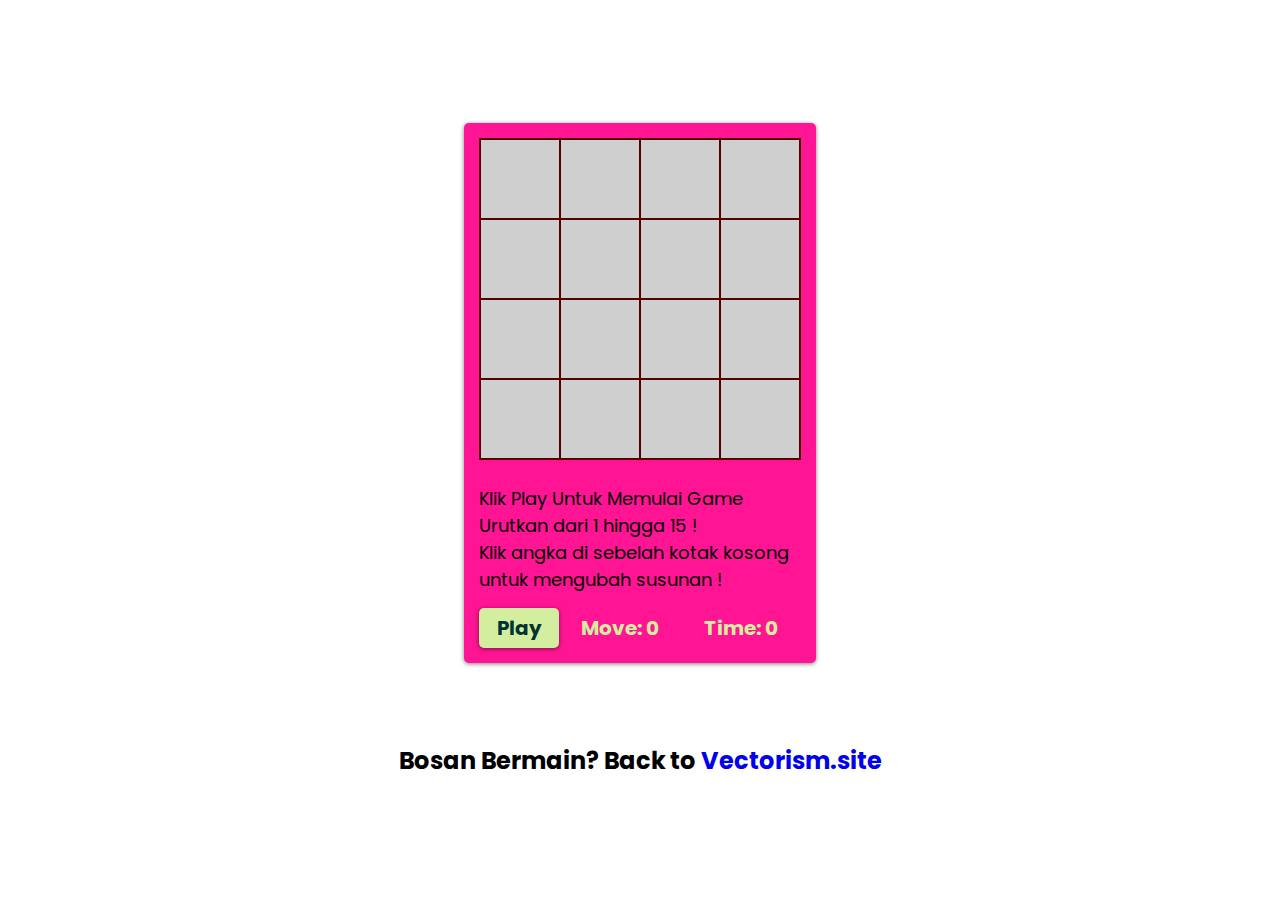
<file: index.html>
<!doctype html>

<html>

  <head>

    <title>Puzzle Game</title>

    <link rel="stylesheet" type="text/css" href="style.css">

  </head>
 

  <body>

    <div class="game">

      <div class="grid">

        <button>1</button>

        <button>2</button>

        <button>3</button>

        <button>4</button>

        <button>5</button>

        <button>6</button>

        <button>7</button>

        <button>8</button>

        <button>9</button>

        <button>10</button>

        <button>11</button>

        <button>12</button>

        <button>13</button>

        <button>14</button>

        <button>15</button>

        <button></button>

      </div>
      <br>

      <div>

      <p> Klik Play Untuk Memulai Game </pre>
      <p> Urutkan dari 1 hingga 15 ! </pre>
      <p> Klik angka di sebelah kotak kosong 
      <p> untuk mengubah susunan !

      </div>
        <div class="footer">

        <button>Play</button>

        <span id="move">Move: 100</span>

        <span id="time">Time: 100</span>

      </div>

    </div>

    <h1 class="message">Yeay.. kamu menang !</h1>
<section>

    <h2> Bosan Bermain? Back to <a href="https://www.vectorism.site">Vectorism.site</a>
</section>
       </h2>

    <script src="script.js"></script>

  </body>

</html>
</file>
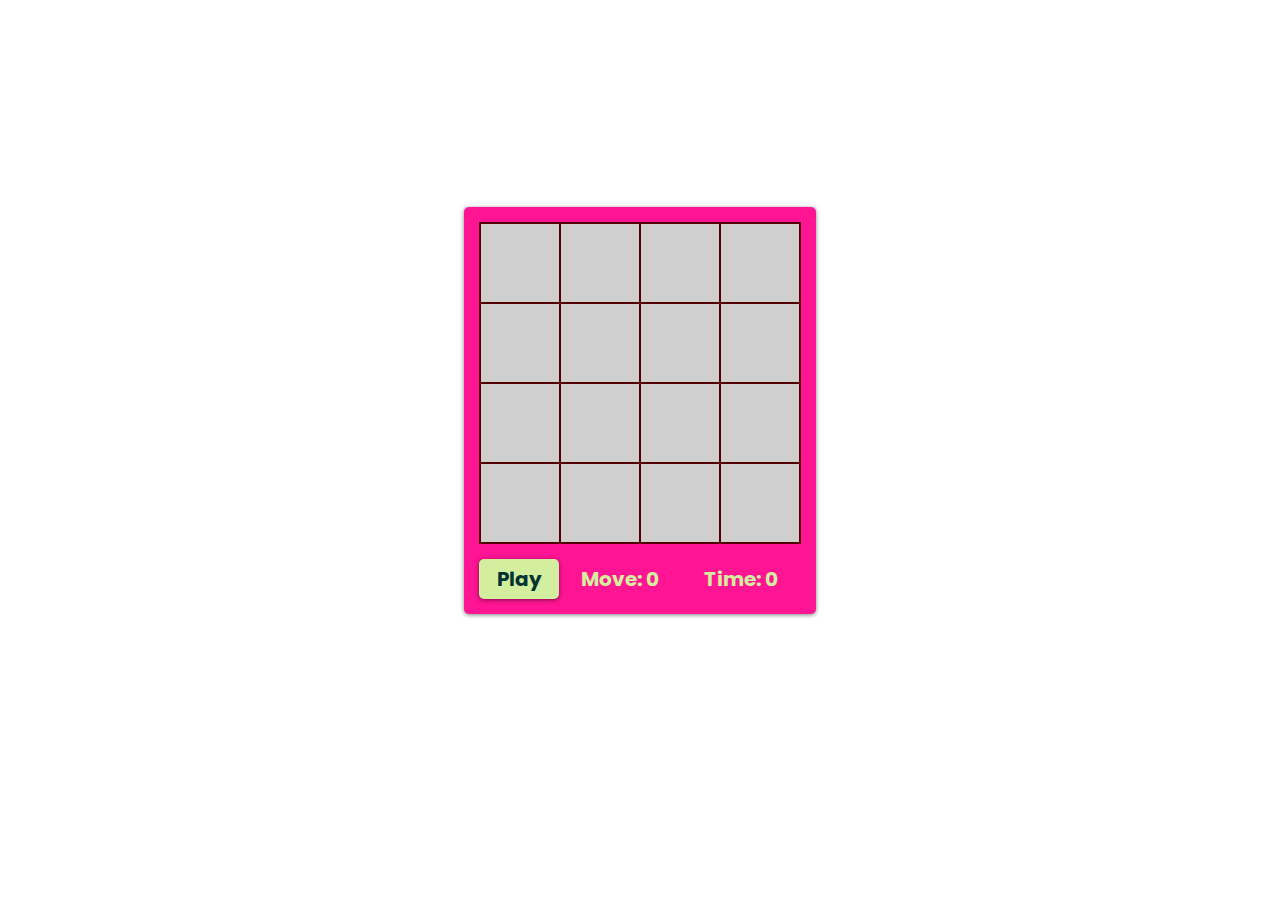
<file: game.html>
<!doctype html>

<html>

  <head>

    <title>Puzzle Game</title>

    <link rel="stylesheet" type="text/css" href="style.css">

  </head>

  <body>

    <div class="game">

      <div class="grid">

        <button>1</button>

        <button>2</button>

        <button>3</button>

        <button>4</button>

        <button>5</button>

        <button>6</button>

        <button>7</button>

        <button>8</button>

        <button>9</button>

        <button>10</button>

        <button>11</button>

        <button>12</button>

        <button>13</button>

        <button>14</button>

        <button>15</button>

        <button></button>

      </div>

      <div class="footer">

        <button>Play</button>

        <span id="move">Move: 100</span>

        <span id="time">Time: 100</span>

      </div>

    </div>

    <h1 class="message">Yeay.. kamu menang !</h1>

    <script src="script.js"></script>

  </body>

</html>
</file>
<file: style.css>
@import url('https://fonts.googleapis.com/css2?family=Poppins:wght@400;600;700&display=swap');

* {

  padding: 0;

  margin: 0;

  font-family: 'Poppins', sans-serif;

  text-decoration: none;

}

.hacktoberfest{
  height: 10;
  width: 20;
  }

html {

  height: 100%;

}

body {

  height: 100%;

  background: #fff;


  display: flex;

  justify-content: center;

  align-items: center;

  flex-direction: column;

}

.game {

  /* position: absolute;

  top: 50%;

  left: 50%;

  transform: translate(-50%, -50%); */

  box-shadow: 0 1px 4px rgba(0, 0, 0, 0.5);

  padding: 15px;

  background-color: #ff1493;

  border-radius: 5px;

}

.grid {

  display: grid;

  grid-template-columns: 80px 80px 80px 80px;

  grid-template-rows: 80px 80px 80px 80px;

  border: 1px solid #550000;

}

.grid button {

  background-color: #cfcfcf;

  color: #003333;

  font-size: 24px;

  font-weight: bold;

  border: 1px solid #550000;

  outline: none;

  cursor: pointer;

}

.footer {

  margin-top: 15px;

  display: flex;

  justify-content: space-between;

}

.footer button {

  border: none;

  font-size: 20px;

  font-weight: bold;

  border-radius: 5px;

  box-shadow: 0 1px 4px rgba(0, 0, 0, 0.5);

  padding: 5px;

  width: 80px;

  background-color: #D4EE9F;

  color: #003333;

  outline: none;

  cursor: pointer;

}

.footer button:hover {

  color: #D4EE9F;

  background-color: #003333;

}

.footer span {

  flex: 1;

  text-align: center;

  font-size: 20px;

  color: #D4EE9F;

  font-weight: bold;

  margin: auto 0;

}

.message {

  color:#AA3939;

  height: 80px;

}

p{
  color: #000;
  font-size: 18px;
 }
</file>
